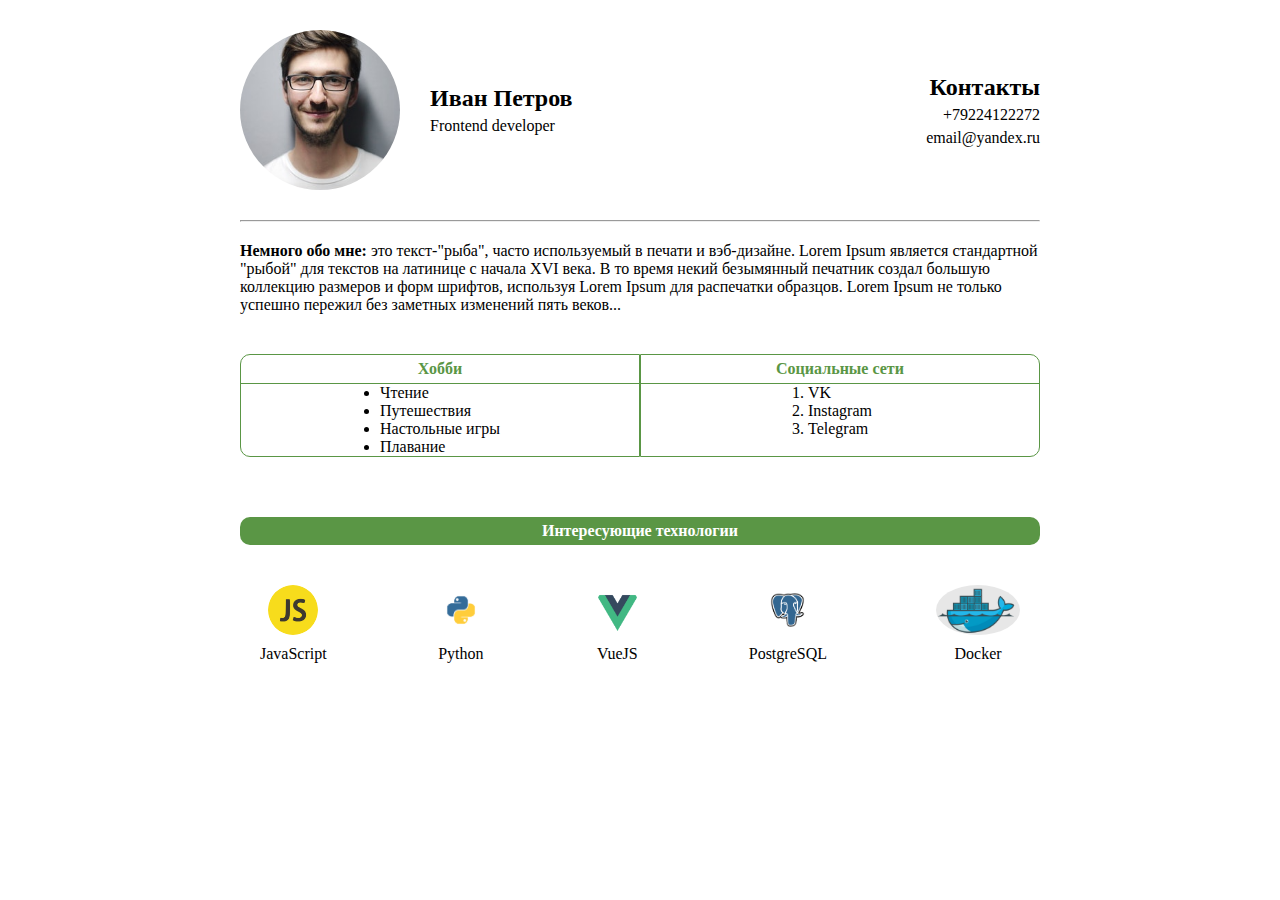
<file: index.html>
<!DOCTYPE html>
<html lang="en">

<head>
  <meta charset="UTF-8">
  <meta name="viewport" content="width=device-width, initial-scale=1.0">
  <link rel="stylesheet" href="style.css">
  <title>Document</title>
</head>

<body>
  <div class="wrapper">
    <header class="header">
      <img class="avatar" src="./images/avatar.png" alt="Аватар пользователя">
      <div class="header__info">
        <h1 class="h1">Иван Петров</h1>
        <p>Frontend developer</p>
      </div>
      <div class="header__contacts">
        <h2 class="h2">Контакты</h2>
        <span>+79224122272</span>
        <span>email@yandex.ru</span>
      </div>
    </header>
    <hr>
    <p class="about">
      <b>Немного обо мне:</b> это текст-"рыба", часто используемый в печати и вэб-дизайне. Lorem Ipsum является
      стандартной
      "рыбой" для текстов на латинице с начала XVI века. В то время некий безымянный печатник создал большую коллекцию
      размеров и форм шрифтов, используя Lorem Ipsum для распечатки образцов. Lorem Ipsum не только успешно пережил без
      заметных изменений пять веков...
    </p>
    <div class="table">
      <div class="table__hobbies">
        <div class="table__hobbies-title">Хобби</div>
        <div class="table__content">
          <ul class="table__list">
            <li class="table__list-item">Чтение</li>
            <li class="table__list-item">Путешествия</li>
            <li class="table__list-item">Настольные игры</li>
            <li class="table__list-item">Плавание</li>
          </ul>
        </div>
      </div>
      <div class="table__social">
        <div class="table__social-title">Социальные сети</div>
        <div class="table__content">
          <ol class="table__list">
            <li class="table__list-item"><a href="http://vk.ru">VK</a></li>
            <li class="table__list-item">Instagram</li>
            <li class="table__list-item">Telegram</li>
          </ol>
        </div>
      </div>

    </div>
    <div class="title">Интересующие технологии</div>
    <div class="technologies">
      <div class="technologies__item">
        <img src="./images/JS.png" alt="JavaScript">
        <span>JavaScript</span>
      </div>
      <div class="technologies__item">
        <img src="./images/Python.png" alt="Python">
        <span>Python</span>
      </div>
      <div class="technologies__item">
        <img src="./images/VUEJS.png" alt="VueJS">
        <span>VueJS</span>
      </div>
      <div class="technologies__item">
        <img src="./images/POSTGRESQL.png" alt="PostgreSQL">
        <span>PostgreSQL</span>
      </div>
      <div class="technologies__item">
        <img src="./images/Docker.png" alt="Docker">
        <span>Docker</span>
      </div>
    </div>
  </div>

</body>

</html>
</file>
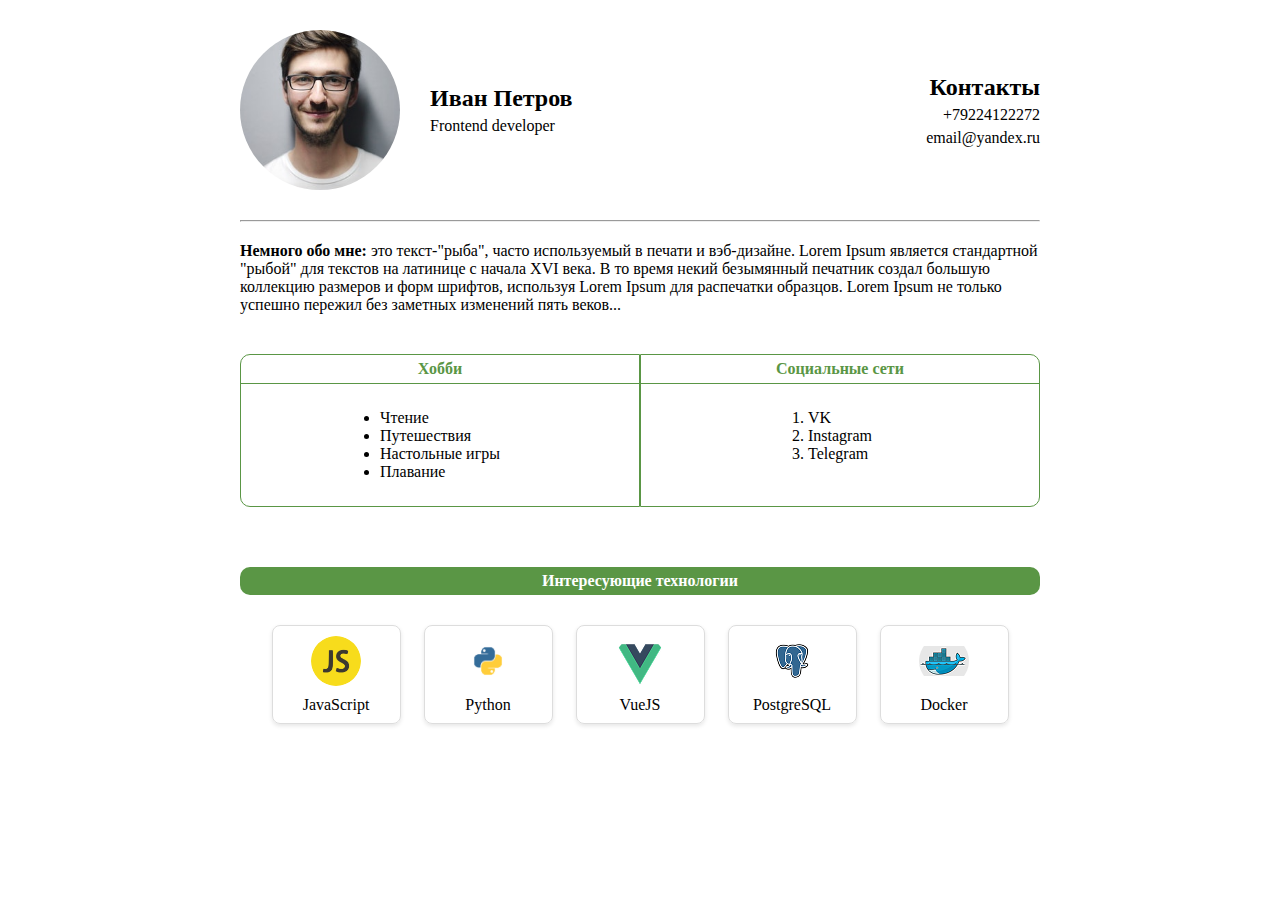
<file: My-first-project-main/index.html>
<!DOCTYPE html>
<html lang="en">

<head>
  <meta charset="UTF-8">
  <meta name="viewport" content="width=device-width, initial-scale=1.0">
  <link rel="stylesheet" href="style.css">
  <title>Document</title>
</head>

<body>
  <div class="wrapper">
    <header class="header">
      <img class="avatar" src="./images/avatar.png" alt="Аватар пользователя">
      <div class="header__info">
        <h1 class="h1">Иван Петров</h1>
        <p>Frontend developer</p>
      </div>
      <div class="header__contacts">
        <h2 class="h2">Контакты</h2>
        <span>+79224122272</span>
        <span>email@yandex.ru</span>
      </div>
    </header>
    <hr>
    <p class="about">
      <b>Немного обо мне:</b> это текст-"рыба", часто используемый в печати и вэб-дизайне. Lorem Ipsum является
      стандартной
      "рыбой" для текстов на латинице с начала XVI века. В то время некий безымянный печатник создал большую коллекцию
      размеров и форм шрифтов, используя Lorem Ipsum для распечатки образцов. Lorem Ipsum не только успешно пережил без
      заметных изменений пять веков...
    </p>
    <div class="table">
      <div class="table__hobbies">
        <div class="table__hobbies-title">Хобби</div>
        <div class="table__content">
          <ul class="table__list">
            <li class="table__list-item">Чтение</li>
            <li class="table__list-item">Путешествия</li>
            <li class="table__list-item">Настольные игры</li>
            <li class="table__list-item">Плавание</li>
          </ul>
        </div>
      </div>
      <div class="table__social">
        <div class="table__social-title">Социальные сети</div>
        <div class="table__content">
          <ol class="table__list">
            <li class="table__list-item"><a href="http://vk.ru">VK</a></li>
            <li class="table__list-item"><a href="https://www.instagram.com">Instagram</a></li>
            <li class="table__list-item"><a href="https://web.telegram.org">Telegram</a></li>
          </ol>
        </div>
      </div>

    </div>
    <div class="title">Интересующие технологии</div>
    <div class="technologies">
      <div class="technologies__item">
        <img src="./images/JS.png" alt="JavaScript">
        <span>JavaScript</span>
      </div>
      <div class="technologies__item">
        <img src="./images/Python.png" alt="Python">
        <span>Python</span>
      </div>
      <div class="technologies__item">
        <img src="./images/VUEJS.png" alt="VueJS">
        <span>VueJS</span>
      </div>
      <div class="technologies__item">
        <img src="./images/POSTGRESQL.png" alt="PostgreSQL">
        <span>PostgreSQL</span>
      </div>
      <div class="technologies__item">
        <img src="./images/Docker.png" alt="Docker">
        <span>Docker</span>
      </div>
    </div>
  </div>

</body>

</html>
</file>
<file: style.css>
* {
  margin: 0;
  padding: 0;
}

.h1 {
  font-size: 24px;
}

.h2 {
  font-size: 24px;
}

.wrapper {
  max-width: 800px;
  margin: 0 auto;
}

.header {
  display: flex;
  gap: 30px;
  padding: 30px 0;
}

.header__info {
  flex-grow: 1;
  display: flex;
  flex-direction: column;
  justify-content: center;
  gap: 5px;
}

.header__contacts {
  display: flex;
  gap: 5px;
  flex-direction: column;
  justify-content: center;
  align-items: flex-end;
}

.about {
  margin-top: 20px;
}

.table {
  margin-top: 40px;
  display: grid;
  grid-template-columns: 1fr 1fr;
}

.table__hobbies {
  border: 1px solid #5A9645;
  border-radius: 10px 0 0 10px;
}

.table__hobbies-title,
.table__social-title {
  border-bottom: 1px solid #5A9645;
  text-align: center;
  color: #5A9645;
  padding: 5px 0;
  font-weight: bold;
}

.table__social {
  border: 1px solid #5A9645;
  border-radius: 0 10px 10px 0;
}

.table__list {
  width: fit-content;
  margin: 0 auto;
}

.table__content {
  display: flex;
  align-items: center;
  justify-content: center;
  flex-grow: 1;
}

.table__list-item:hover {
  cursor: pointer;
  color: #5A9645;
}

.table__list-item>a {
  text-decoration: none;
  color: black;
}

.title {
  background: #5A9645;
  border-radius: 10px;
  text-align: center;
  color: white;
  font-weight: bold;
  padding: 5px 0;
  margin-top: 60px;
}

.technologies {
  display: flex;
  justify-content: space-between;
  margin-top: 20px;
}

.technologies__item {
  display: flex;
  flex-direction: column;
  gap: 10px;
  align-items: center;
  padding: 20px;
  border-radius: 10px;
  transition: all 0.5s ease-in-out;
}

.technologies__item>img {
  border-radius: 50%;
  height: 50px;
}

.technologies__item:hover {
  box-shadow: 0 4px 20px 0 #5A9645;
  cursor: pointer;

}

.avatar {
    width: 160px;            
    height: 160px;          
    border-radius: 50%;      
    object-fit: cover;        
  }
</file>
<file: My-first-project-main/style.css>
* {
  margin: 0;
  padding: 0;
}

.h1 {
  font-size: 24px;
}

.h2 {
  font-size: 24px;
}

.wrapper {
  max-width: 800px;
  margin: 0 auto;
}

.header {
  display: flex;
  gap: 30px;
  padding: 30px 0;
}

.header__info {
  flex-grow: 1;
  display: flex;
  flex-direction: column;
  justify-content: center;
  gap: 5px;
}

.header__contacts {
  display: flex;
  gap: 5px;
  flex-direction: column;
  justify-content: center;
  align-items: flex-end;
}

.about {
  margin-top: 20px;
}

.table {
  margin-top: 40px;
  display: grid;
  grid-template-columns: 1fr 1fr;
}

.table__hobbies {
  border: 1px solid #5A9645;
  border-radius: 10px 0 0 10px;
}

.table__hobbies-title,
.table__social-title {
  border-bottom: 1px solid #5A9645;
  text-align: center;
  color: #5A9645;
  padding: 5px 0;
  font-weight: bold;
}

.table__social {
  border: 1px solid #5A9645;
  border-radius: 0 10px 10px 0;
}

.table__list {
  width: fit-content;
  margin: 25px auto;

}

.table__content {
  display: flex;
  align-items: center;
  justify-content: center;
  flex-grow: 1;
}

.table__list-item:hover {
  cursor: pointer;
  color: #5A9645;
}

.table__list-item>a:hover {
  cursor: pointer;
  color: #5A9645;
}

.table__list-item>a {
  text-decoration: none;
  color: black;
}

.title {
  background: #5A9645;
  border-radius: 10px;
  text-align: center;
  color: white;
  font-weight: bold;
  padding: 5px 0;
  margin-top: 60px;
}

.technologies {
  display: flex;
  justify-content: space-around;
  padding: 20px;
}

.technologies__item {
  width: 127px;
  height: 97px;
  border: 1px solid #ddd;
  border-radius: 8px;
  box-shadow: 0 2px 4px rgba(0, 0, 0, 0.1);
  text-align: center;
  margin: 10px;
  display: flex;
  flex-direction: column;
  justify-content: center;
  align-items: center;
}

.technologies__item>img {
  border-radius: 50%;
  height: 50px;
  width: 50px;
  max-width: 100%;
  max-height: 100%;
  margin-bottom: 10px; /* Отступ между изображением и текстом */
}

.technologies__item:hover {
  box-shadow: 0 4px 20px 0 #5A9645;
  cursor: pointer;
}

.avatar {
    width: 160px;            
    height: 160px;          
    border-radius: 50%;      
    object-fit: cover;        
  }
</file>
